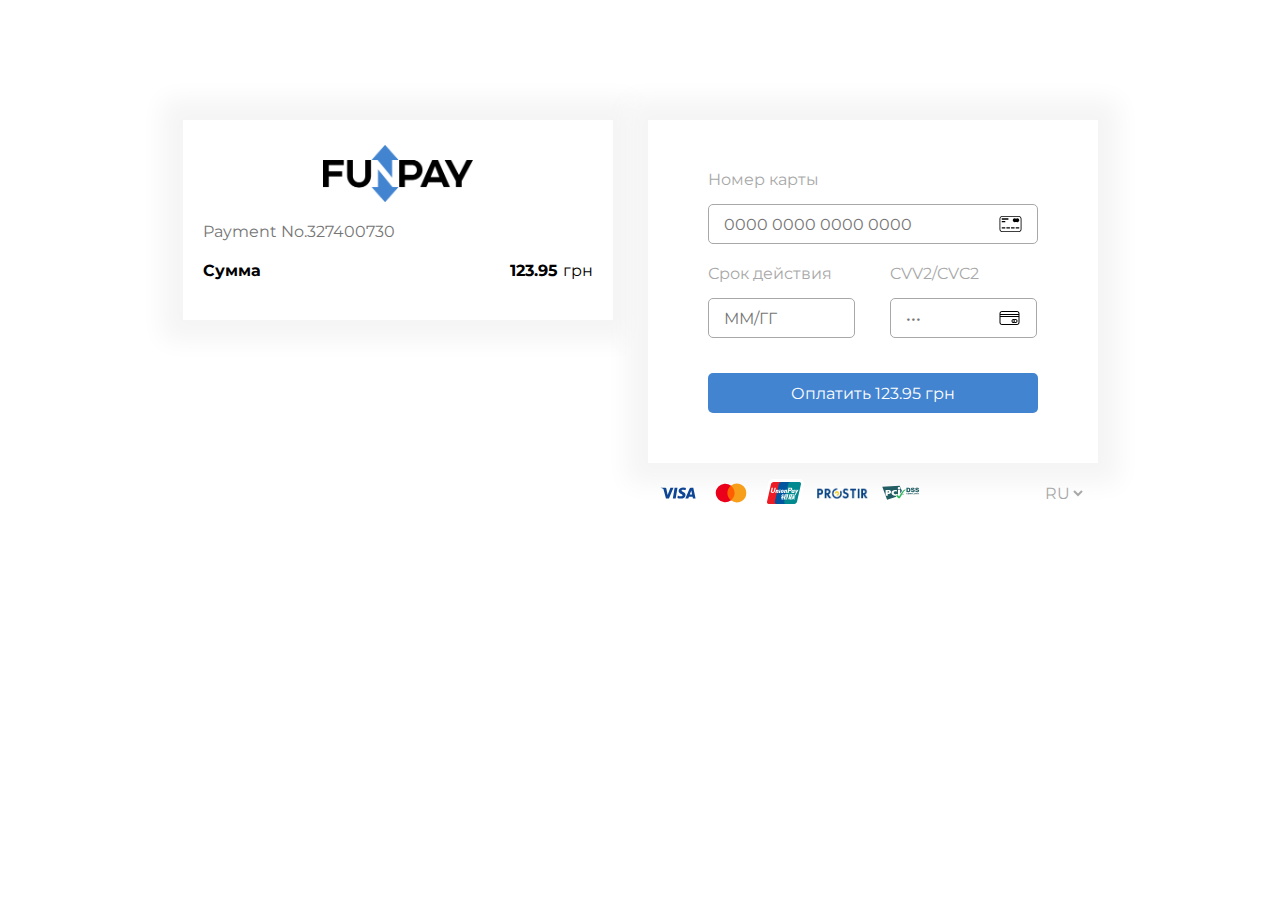
<file: index.html>
<!DOCTYPE html>
<html lang="en">
<head>
    <meta charset="UTF-8">
    <meta http-equiv="X-UA-Compatible" content="IE=edge">
    <meta name="viewport" content="width=device-width, initial-scale=1.0">
    <link rel="stylesheet" href="./css/main.css">
    <link rel="preconnect" href="https://fonts.googleapis.com">
    <link rel="preconnect" href="https://fonts.gstatic.com" crossorigin>
    <link href="https://fonts.googleapis.com/css2?family=Montserrat:wght@400;500&display=swap" rel="stylesheet">
    <title>Form</title>
</head>
<body>
    <div class="container">
            <div class="payment-number">
                <div class="payment-number__wrapper">
                    <img src="./img/logo.png" alt="logo">
                    <p class="payment-number__text">Payment No.327400730</p>
                    <div class="payment-number__amount">
                        <p>Сумма</p>
                        <p>123.95 <span>грн</span></p>
                    </div>
                </div>
            </div>
            <div class="payment-block">
                <form action="" class="payment-form">
                    <div class="payment-form__wrapper">
                        <div class="payment-form__card-number">
                            <label for="card-number">Номер карты</label>
                                <div>
                                    <input name="card-number" type="number" placeholder="0000 0000 0000 0000">
                                    <img src="img/card-number.svg" alt="card-number">
                                </div>
                        </div>
                        <div class="payment-form__block">
                            <div class="payment-form__card-period">
                                <label for="card-period">Срок действия</label>
                                <input name="card-period" type="number" placeholder="ММ/ГГ">
                            </div>
                            <div class="payment-form__card-code" >
                                <label for="card-code">CVV2/CVC2</label>
                                <div>
                                    <input name="card-code" type="password" placeholder="&bull;&bull;&bull;">
                                    <img src="img/card-code.svg" alt="card-code">
                                </div>
                            </div>
                        </div>
                        <button class="payment-form__btn">Оплатить 123.95 грн</button>
                    </div>
                </form>
                <div class="payment-sistems">
                    <img class="payment-sistems__visa" src="img/visa.svg" alt="visa">
                    <img class="payment-sistems__mastercard" src="img/mastercard.svg" alt="mastercard">
                    <img class="payment-sistems__union" src="img/union-pay.svg" alt="union-pay">
                    <img class="payment-sistems__prostir" src="img/prostir.jpg" alt="prostir">
                    <img class="payment-sistems__pci" src="img/pci.svg" alt="pci">
                    <select name="" id="" class="payment-sistems__language">
                        <option value="">RU</option>
                        <option value="">EN</option>
                        <option value="">UK</option>
                    </select>
                </div>
            </div>
        </div>
</body>
</html>
</file>
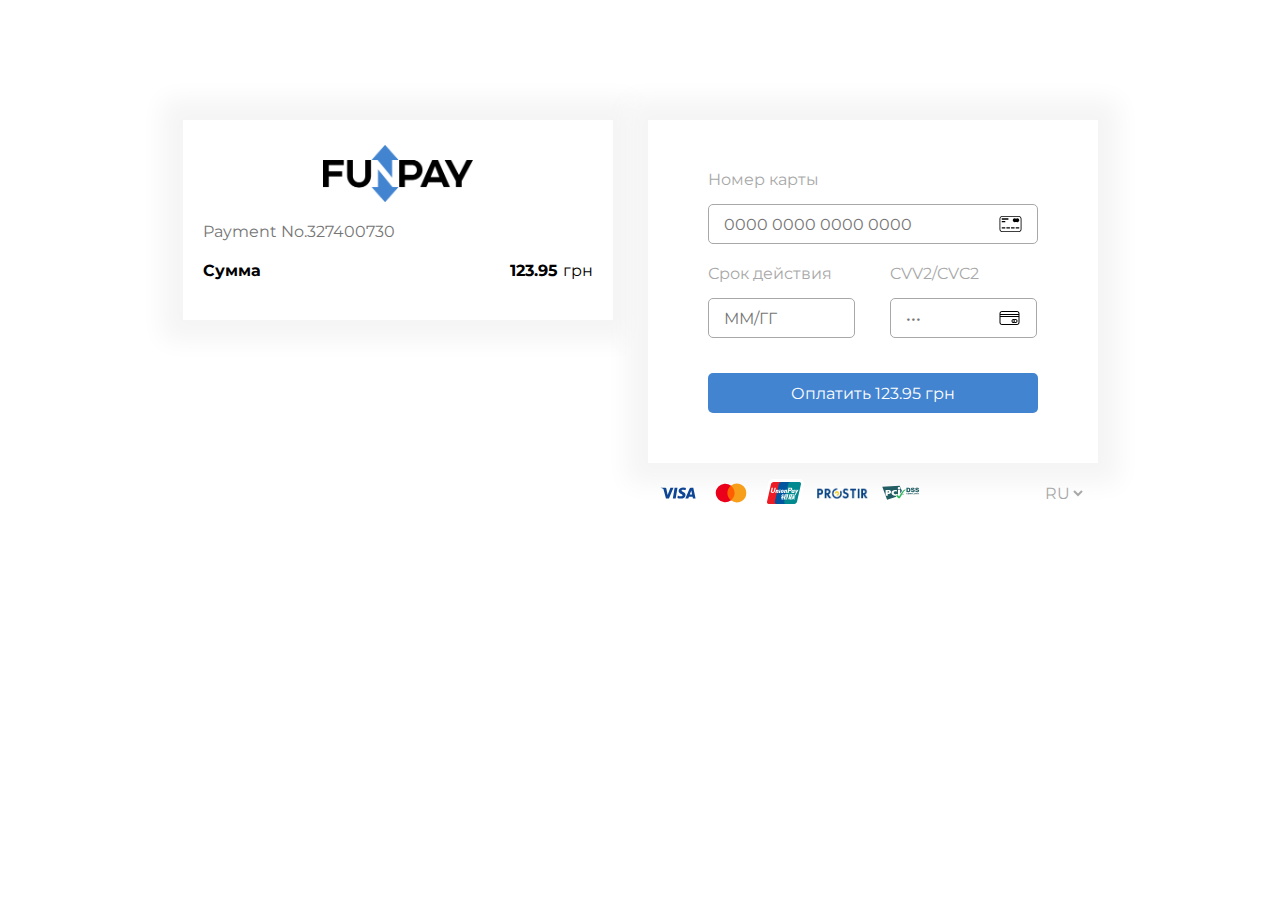
<file: img/index.html>
<!DOCTYPE html>
<html lang="en">
<head>
    <meta charset="UTF-8">
    <meta http-equiv="X-UA-Compatible" content="IE=edge">
    <meta name="viewport" content="width=device-width, initial-scale=1.0">
    <link rel="stylesheet" href="./css/main.css">
    <link rel="preconnect" href="https://fonts.googleapis.com">
    <link rel="preconnect" href="https://fonts.gstatic.com" crossorigin>
    <link href="https://fonts.googleapis.com/css2?family=Montserrat:wght@400;500&display=swap" rel="stylesheet">
    <title>Form</title>
</head>
<body>
    <div class="container">
            <div class="payment-number">
                <div class="payment-number__wrapper">
                    <img src="./img/logo.png" alt="logo">
                    <p class="payment-number__text">Payment No.327400730</p>
                    <div class="payment-number__amount">
                        <p>Сумма</p>
                        <p>123.95 <span>грн</span></p>
                    </div>
                </div>
            </div>
            <div class="payment-block">
                <form action="" class="payment-form">
                    <div class="payment-form__wrapper">
                        <div class="payment-form__card-number">
                            <label for="card-number">Номер карты</label>
                                <div>
                                    <input name="card-number" type="number" placeholder="0000 0000 0000 0000">
                                    <img src="img/card-number.svg" alt="card-number">
                                </div>
                        </div>
                        <div class="payment-form__block">
                            <div class="payment-form__card-period">
                                <label for="card-period">Срок действия</label>
                                <input name="card-period" type="number" placeholder="ММ/ГГ">
                            </div>
                            <div class="payment-form__card-code" >
                                <label for="card-code">CVV2/CVC2</label>
                                <div>
                                    <input name="card-code" type="password" placeholder="&bull;&bull;&bull;" maxlength="3">
                                    <img src="img/card-code.svg" alt="card-code">
                                </div>
                            </div>
                        </div>
                        <button class="payment-form__btn">Оплатить 123.95 грн</button>
                    </div>
                </form>
                <div class="payment-sistems">
                    <img class="payment-sistems__visa" src="img/visa.svg" alt="visa">
                    <img class="payment-sistems__mastercard" src="img/mastercard.svg" alt="mastercard">
                    <img class="payment-sistems__union" src="img/union-pay.svg" alt="union-pay">
                    <img class="payment-sistems__prostir" src="img/prostir.jpg" alt="prostir">
                    <img class="payment-sistems__pci" src="img/pci.svg" alt="pci">
                    <select name="" id="" class="payment-sistems__language">
                        <option value="">RU</option>
                        <option value="">EN</option>
                        <option value="">UK</option>
                    </select>
                </div>
            </div>
        </div>
</body>
</html>
</file>
<file: css/main.css>
html {
  -webkit-box-sizing: border-box;
          box-sizing: border-box;
}

*,
*::after,
*::before {
  -webkit-box-sizing: inherit;
          box-sizing: inherit;
}

ul[class],
ol[class] {
  padding: 0;
}

body,
h1,
h2,
h3,
h4,
h5,
h6,
p,
ul,
ol,
li,
figure,
figcaption,
blockquote,
dl,
dd {
  margin: 0;
}

ul[class] {
  list-style: none;
}

img {
  max-width: 100%;
  display: block;
}

input,
button,
textarea,
select {
  font: inherit;
}

a {
  text-decoration: none;
}

input::-webkit-outer-spin-button,
input::-webkit-inner-spin-button {
  /* display: none; <- Crashes Chrome on hover */
  -webkit-appearance: none;
  margin: 0;
  /* <-- Apparently some margin are still there even though it's hidden */
}

input[type=number] {
  -moz-appearance: textfield;
  /* Firefox */
}

body {
  font-family: 'Montserrat', sans-serif;
}

@media (max-width: 540px) {
  body {
    font-size: 12px;
  }
}

.container {
  width: 915px;
  margin: 0 auto;
  margin-top: 120px;
  display: -webkit-box;
  display: -ms-flexbox;
  display: flex;
  -webkit-box-pack: justify;
      -ms-flex-pack: justify;
          justify-content: space-between;
}

@media (max-width: 960px) {
  .container {
    width: 374px;
    margin: 0 auto;
    margin-top: 120px;
    -webkit-box-orient: vertical;
    -webkit-box-direction: reverse;
        -ms-flex-direction: column-reverse;
            flex-direction: column-reverse;
  }
}

@media (max-width: 720px) {
  .container {
    width: 374px;
    margin: 0 auto;
  }
}

@media (max-width: 540px) {
  .container {
    width: 320px;
    margin: 0 auto;
  }
}

.payment-number {
  width: 430px;
  height: 200px;
  -webkit-box-shadow: 0 0 23px 21px whitesmoke;
          box-shadow: 0 0 23px 21px whitesmoke;
}

.payment-number__wrapper {
  padding: 25px 20px;
}

@media (max-width: 540px) {
  .payment-number__wrapper {
    padding: 15px 20px;
  }
}

.payment-number__wrapper img {
  width: 150px;
  height: auto;
  margin: 0 auto;
  margin-bottom: 20px;
}

.payment-number__text {
  margin-bottom: 20px;
  color: #757575;
}

.payment-number__amount {
  display: -webkit-box;
  display: -ms-flexbox;
  display: flex;
  -webkit-box-pack: justify;
      -ms-flex-pack: justify;
          justify-content: space-between;
  -webkit-box-align: center;
      -ms-flex-align: center;
          align-items: center;
}

.payment-number__amount p {
  font-weight: 700;
}

.payment-number__amount span {
  font-weight: 400;
}

@media (max-width: 960px) {
  .payment-number {
    margin-left: 15px;
    width: 374px;
    margin-bottom: 10px;
  }
}

@media (max-width: 540px) {
  .payment-number {
    width: 300px;
    margin-left: 10px;
  }
}

.payment-form {
  width: 450px;
  -webkit-box-shadow: 0 0 23px 21px whitesmoke;
          box-shadow: 0 0 23px 21px whitesmoke;
}

.payment-form__wrapper {
  padding: 50px 60px;
  margin-bottom: 10px;
}

@media (max-width: 960px) {
  .payment-form__wrapper {
    padding: 50px 25px;
  }
}

@media (max-width: 540px) {
  .payment-form__wrapper {
    padding: 40px 15px;
  }
}

.payment-form__card-number {
  margin-bottom: 20px;
  color: #a8a8a8;
}

.payment-form__card-number div {
  display: -webkit-box;
  display: -ms-flexbox;
  display: flex;
  position: relative;
}

.payment-form__card-number label {
  display: -webkit-box;
  display: -ms-flexbox;
  display: flex;
  margin-bottom: 15px;
}

.payment-form__card-number input {
  width: 330px;
  height: 40px;
  padding: 10px 15px;
  border-radius: 5px;
  border: 1px solid #a8a8a8;
  outline: none;
}

.payment-form__card-number img {
  width: 25px;
  height: 22px;
  position: absolute;
  top: 0;
  bottom: 0;
  margin: auto 0;
  right: 15px;
}

.payment-form__block {
  display: -webkit-box;
  display: -ms-flexbox;
  display: flex;
  margin-bottom: 35px;
  color: #a8a8a8;
}

.payment-form__card-period {
  margin-right: 35px;
}

.payment-form__card-period label {
  display: -webkit-box;
  display: -ms-flexbox;
  display: flex;
  margin-bottom: 15px;
}

.payment-form__card-period input {
  width: 147px;
  height: 40px;
  padding: 10px 15px;
  border-radius: 5px;
  border: 1px solid #a8a8a8;
  outline: none;
}

@media (max-width: 540px) {
  .payment-form__card-period input {
    width: 120px;
  }
}

@media (max-width: 960px) {
  .payment-form__card-period {
    margin-right: 30px;
  }
}

.payment-form__card-code div {
  display: -webkit-box;
  display: -ms-flexbox;
  display: flex;
  position: relative;
}

.payment-form__card-code label {
  display: -webkit-box;
  display: -ms-flexbox;
  display: flex;
  margin-bottom: 15px;
}

.payment-form__card-code input {
  width: 147px;
  height: 40px;
  padding: 10px 15px;
  border-radius: 5px;
  border: 1px solid #a8a8a8;
  outline: none;
}

@media (max-width: 540px) {
  .payment-form__card-code input {
    width: 120px;
  }
}

.payment-form__card-code img {
  width: 25px;
  height: 24px;
  position: absolute;
  top: 0;
  bottom: 0px;
  margin: auto 0;
  right: 15px;
}

.payment-form__btn {
  width: 330px;
  height: 40px;
  background: #4384d0;
  color: #ffffff;
  border: none;
  border-radius: 5px;
  cursor: pointer;
}

@media (max-width: 960px) {
  .payment-form__btn {
    width: 325px;
  }
}

@media (max-width: 540px) {
  .payment-form__btn {
    width: 270px;
  }
}

@media (max-width: 960px) {
  .payment-form {
    margin-left: 15px;
    width: 374px;
    margin-top: 10px;
  }
}

@media (max-width: 540px) {
  .payment-form {
    width: 300px;
    margin-left: 10px;
  }
}

.payment-sistems {
  margin-left: 10px;
  display: -webkit-box;
  display: -ms-flexbox;
  display: flex;
  -webkit-box-align: center;
      -ms-flex-align: center;
          align-items: center;
}

.payment-sistems__visa {
  width: 40px;
  margin-right: 13px;
}

@media (max-width: 540px) {
  .payment-sistems__visa {
    margin-right: 8px;
  }
}

.payment-sistems__mastercard {
  width: 40px;
  margin-right: 13px;
}

@media (max-width: 540px) {
  .payment-sistems__mastercard {
    margin-right: 8px;
  }
}

.payment-sistems__union {
  width: 40px;
  margin-right: 13px;
}

@media (max-width: 540px) {
  .payment-sistems__union {
    margin-right: 8px;
  }
}

.payment-sistems__prostir {
  width: 51px;
  height: 12px;
  margin-right: 13px;
}

@media (max-width: 540px) {
  .payment-sistems__prostir {
    margin-right: 8px;
  }
}

.payment-sistems__pci {
  width: 40px;
  margin-right: 120px;
}

@media (max-width: 960px) {
  .payment-sistems__pci {
    margin-right: 60px;
  }
}

@media (max-width: 540px) {
  .payment-sistems__pci {
    margin-right: 18px;
  }
}

.payment-sistems__language {
  color: #a8a8a8;
  background: transparent;
  border: none;
  outline: none;
}

@media (max-width: 960px) {
  .payment-sistems {
    margin-left: 15px;
    margin-bottom: 30px;
  }
}

@media (max-width: 540px) {
  .payment-sistems {
    margin-left: 10px;
  }
}
/*# sourceMappingURL=main.css.map */
</file>
<file: img/css/main.css>
html {
  -webkit-box-sizing: border-box;
          box-sizing: border-box;
}

*,
*::after,
*::before {
  -webkit-box-sizing: inherit;
          box-sizing: inherit;
}

ul[class],
ol[class] {
  padding: 0;
}

body,
h1,
h2,
h3,
h4,
h5,
h6,
p,
ul,
ol,
li,
figure,
figcaption,
blockquote,
dl,
dd {
  margin: 0;
}

ul[class] {
  list-style: none;
}

img {
  max-width: 100%;
  display: block;
}

input,
button,
textarea,
select {
  font: inherit;
}

a {
  text-decoration: none;
}

input::-webkit-outer-spin-button,
input::-webkit-inner-spin-button {
  /* display: none; <- Crashes Chrome on hover */
  -webkit-appearance: none;
  margin: 0;
  /* <-- Apparently some margin are still there even though it's hidden */
}

input[type=number] {
  -moz-appearance: textfield;
  /* Firefox */
}

body {
  font-family: 'Montserrat', sans-serif;
}

@media (max-width: 540px) {
  body {
    font-size: 12px;
  }
}

.container {
  width: 915px;
  margin: 0 auto;
  margin-top: 120px;
  display: -webkit-box;
  display: -ms-flexbox;
  display: flex;
  -webkit-box-pack: justify;
      -ms-flex-pack: justify;
          justify-content: space-between;
}

@media (max-width: 960px) {
  .container {
    width: 720px;
    margin: 0 auto;
    margin-top: 120px;
    -webkit-box-orient: vertical;
    -webkit-box-direction: reverse;
        -ms-flex-direction: column-reverse;
            flex-direction: column-reverse;
  }
}

@media (max-width: 720px) {
  .container {
    width: 540px;
    margin: 0 auto;
  }
}

@media (max-width: 540px) {
  .container {
    width: 320px;
    margin: 0 auto;
  }
}

.payment-number {
  width: 430px;
  height: 200px;
  -webkit-box-shadow: 0 0 23px 21px whitesmoke;
          box-shadow: 0 0 23px 21px whitesmoke;
}

.payment-number__wrapper {
  padding: 25px 20px;
}

@media (max-width: 540px) {
  .payment-number__wrapper {
    padding: 15px 20px;
  }
}

.payment-number__wrapper img {
  width: 150px;
  height: auto;
  margin: 0 auto;
  margin-bottom: 20px;
}

.payment-number__text {
  margin-bottom: 20px;
  color: #757575;
}

.payment-number__amount {
  display: -webkit-box;
  display: -ms-flexbox;
  display: flex;
  -webkit-box-pack: justify;
      -ms-flex-pack: justify;
          justify-content: space-between;
  -webkit-box-align: center;
      -ms-flex-align: center;
          align-items: center;
}

.payment-number__amount p {
  font-weight: 700;
}

.payment-number__amount span {
  font-weight: 400;
}

@media (max-width: 960px) {
  .payment-number {
    margin-left: 15px;
    width: 374px;
    margin-bottom: 10px;
  }
}

@media (max-width: 540px) {
  .payment-number {
    width: 300px;
    margin-left: 10px;
  }
}

.payment-form {
  width: 450px;
  -webkit-box-shadow: 0 0 23px 21px whitesmoke;
          box-shadow: 0 0 23px 21px whitesmoke;
}

.payment-form__wrapper {
  padding: 50px 60px;
  margin-bottom: 10px;
}

@media (max-width: 960px) {
  .payment-form__wrapper {
    padding: 50px 25px;
  }
}

@media (max-width: 540px) {
  .payment-form__wrapper {
    padding: 40px 15px;
  }
}

.payment-form__card-number {
  margin-bottom: 20px;
  color: #a8a8a8;
}

.payment-form__card-number div {
  display: -webkit-box;
  display: -ms-flexbox;
  display: flex;
  position: relative;
}

.payment-form__card-number label {
  display: -webkit-box;
  display: -ms-flexbox;
  display: flex;
  margin-bottom: 15px;
}

.payment-form__card-number input {
  width: 330px;
  height: 40px;
  padding: 10px 15px;
  border-radius: 5px;
  border: 1px solid #a8a8a8;
  outline: none;
}

.payment-form__card-number img {
  width: 25px;
  height: 22px;
  position: absolute;
  top: 0;
  bottom: 0;
  margin: auto 0;
  right: 15px;
}

.payment-form__block {
  display: -webkit-box;
  display: -ms-flexbox;
  display: flex;
  margin-bottom: 35px;
  color: #a8a8a8;
}

.payment-form__card-period {
  margin-right: 35px;
}

.payment-form__card-period label {
  display: -webkit-box;
  display: -ms-flexbox;
  display: flex;
  margin-bottom: 15px;
}

.payment-form__card-period input {
  width: 147px;
  height: 40px;
  padding: 10px 15px;
  border-radius: 5px;
  border: 1px solid #a8a8a8;
  outline: none;
}

@media (max-width: 540px) {
  .payment-form__card-period input {
    width: 120px;
  }
}

@media (max-width: 960px) {
  .payment-form__card-period {
    margin-right: 30px;
  }
}

.payment-form__card-code div {
  display: -webkit-box;
  display: -ms-flexbox;
  display: flex;
  position: relative;
}

.payment-form__card-code label {
  display: -webkit-box;
  display: -ms-flexbox;
  display: flex;
  margin-bottom: 15px;
}

.payment-form__card-code input {
  width: 147px;
  height: 40px;
  padding: 10px 15px;
  border-radius: 5px;
  border: 1px solid #a8a8a8;
  outline: none;
}

@media (max-width: 540px) {
  .payment-form__card-code input {
    width: 120px;
  }
}

.payment-form__card-code img {
  width: 25px;
  height: 24px;
  position: absolute;
  top: 0;
  bottom: 0px;
  margin: auto 0;
  right: 15px;
}

.payment-form__btn {
  width: 330px;
  height: 40px;
  background: #4384d0;
  color: #ffffff;
  border: none;
  border-radius: 5px;
  cursor: pointer;
}

@media (max-width: 540px) {
  .payment-form__btn {
    width: 250px;
  }
}

@media (max-width: 960px) {
  .payment-form {
    margin-left: 15px;
    width: 374px;
    margin-top: 10px;
  }
}

@media (max-width: 540px) {
  .payment-form {
    width: 300px;
    margin-left: 10px;
  }
}

.payment-sistems {
  margin-left: 10px;
  display: -webkit-box;
  display: -ms-flexbox;
  display: flex;
  -webkit-box-align: center;
      -ms-flex-align: center;
          align-items: center;
}

.payment-sistems__visa {
  width: 40px;
  margin-right: 13px;
}

@media (max-width: 540px) {
  .payment-sistems__visa {
    margin-right: 8px;
  }
}

.payment-sistems__mastercard {
  width: 40px;
  margin-right: 13px;
}

@media (max-width: 540px) {
  .payment-sistems__mastercard {
    margin-right: 8px;
  }
}

.payment-sistems__union {
  width: 40px;
  margin-right: 13px;
}

@media (max-width: 540px) {
  .payment-sistems__union {
    margin-right: 8px;
  }
}

.payment-sistems__prostir {
  width: 51px;
  height: 12px;
  margin-right: 13px;
}

@media (max-width: 540px) {
  .payment-sistems__prostir {
    margin-right: 8px;
  }
}

.payment-sistems__pci {
  width: 40px;
  margin-right: 120px;
}

@media (max-width: 960px) {
  .payment-sistems__pci {
    margin-right: 60px;
  }
}

@media (max-width: 540px) {
  .payment-sistems__pci {
    margin-right: 18px;
  }
}

.payment-sistems__language {
  color: #a8a8a8;
  background: transparent;
  border: none;
  outline: none;
}

@media (max-width: 960px) {
  .payment-sistems {
    margin-left: 15px;
    margin-bottom: 30px;
  }
}

@media (max-width: 540px) {
  .payment-sistems {
    margin-left: 10px;
  }
}
/*# sourceMappingURL=main.css.map */
</file>
